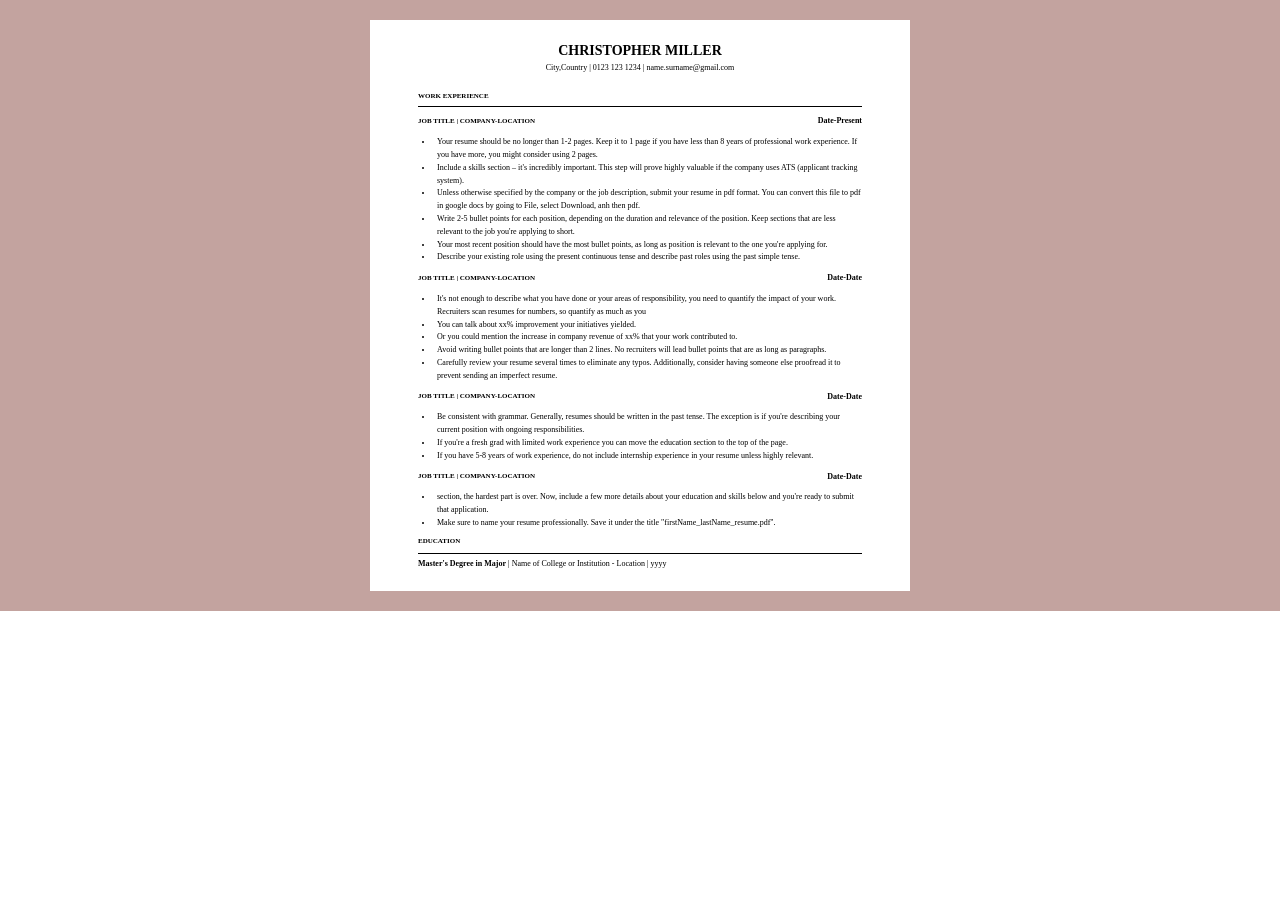
<file: cv.html>
<!doctype html>
<html lang="en">
  <head>
    <meta charset="UTF-8" />
    <meta name="viewport" content="width=device-width, initial-scale=1.0" />
    <title>CV</title>
    <link rel="stylesheet" href="./css/reset.css" />
    <link rel="stylesheet" href="./css/style.css" />
  </head>
  <body>
    <div class="container-cv">
      <div class="container-cv-content">
        <div class="header-cv">
          <h1>CHRISTOPHER MILLER</h1>
          <p>City,Country | 0123 123 1234 | name.surname@gmail.com</p>
        </div>

        <!-- EXPERIENCE -->
        <div class="cv-content">
          <h2 class="title">WORK EXPERIENCE</h2>
          <div class="job-title">
            <h3>JOB TITLE | COMPANY-LOCATION</h3>
            <p class="job-date">Date-Present</p>
          </div>
          <ul class="job-title-content">
            <li>
              Your resume should be no longer than 1-2 pages. Keep it to 1 page
              if you have less than 8 years of professional work experience. If
              you have more, you might consider using 2 pages.
            </li>
            <li>
              Include a skills section – it's incredibly important. This step
              will prove highly valuable if the company uses ATS (applicant
              tracking system).
            </li>
            <li>
              Unless otherwise specified by the company or the job description,
              submit your resume in pdf format. You can convert this file to pdf
              in google docs by going to File, select Download, anh then pdf.
            </li>

            <li>
              Write 2-5 bullet points for each position, depending on the
              duration and relevance of the position. Keep sections that are
              less relevant to the job you're applying to short.
            </li>
            <li>
              Your most recent position should have the most bullet points, as
              long as position is relevant to the one you're applying for.
            </li>

            <li>
              Describe your existing role using the present continuous tense and
              describe past roles using the past simple tense.
            </li>
          </ul>
        </div>
        <div class="cv-content">
          <div class="job-title">
            <h3>JOB TITLE | COMPANY-LOCATION</h3>
            <p class="job-date">Date-Date</p>
          </div>
          <ul class="job-title-content">
            <li>
              It's not enough to describe what you have done or your areas of
              responsibility, you need to quantify the impact of your work.
              Recruiters scan resumes for numbers, so quantify as much as you
            </li>
            <li>
              You can talk about xx% improvement your initiatives yielded.
            </li>
            <li>
              Or you could mention the increase in company revenue of xx% that
              your work contributed to.
            </li>

            <li>
              Avoid writing bullet points that are longer than 2 lines. No
              recruiters will lead bullet points that are as long as paragraphs.
            </li>
            <li>
              Carefully review your resume several times to eliminate any typos.
              Additionally, consider having someone else proofread it to prevent
              sending an imperfect resume.
            </li>
          </ul>
        </div>
        <div class="cv-content">
          <div class="job-title">
            <h3>JOB TITLE | COMPANY-LOCATION</h3>
            <p class="job-date">Date-Date</p>
          </div>
          <ul class="job-title-content">
            <li>
              Be consistent with grammar. Generally, resumes should be written
              in the past tense. The exception is if you're describing your
              current position with ongoing responsibilities.
            </li>

            <li>
              If you're a fresh grad with limited work experience you can move
              the education section to the top of the page.
            </li>

            <li>
              If you have 5-8 years of work experience, do not include
              internship experience in your resume unless highly relevant.
            </li>
          </ul>
        </div>
        <div class="cv-content">
          <div class="job-title">
            <h3>JOB TITLE | COMPANY-LOCATION</h3>
            <p class="job-date">Date-Date</p>
          </div>

          <ul class="job-title-content">
            <li>
              section, the hardest part is over. Now, include a few more details
              about your education and skills below and you're ready to submit
              that application.
            </li>
            <li>
              Make sure to name your resume professionally. Save it under the
              title "firstName_lastName_resume.pdf".
            </li>
          </ul>
        </div>
        <div class="cv-content">
          <div class="education-degree">
            <h2 class="education-title">EDUCATION</h2>
            <p>
              <strong>Master's Degree in Major</strong> | Name of College or
              Institution - Location | yyyy
            </p>
          </div>
        </div>
      </div>
    </div>
  </body>
</html>
</file>
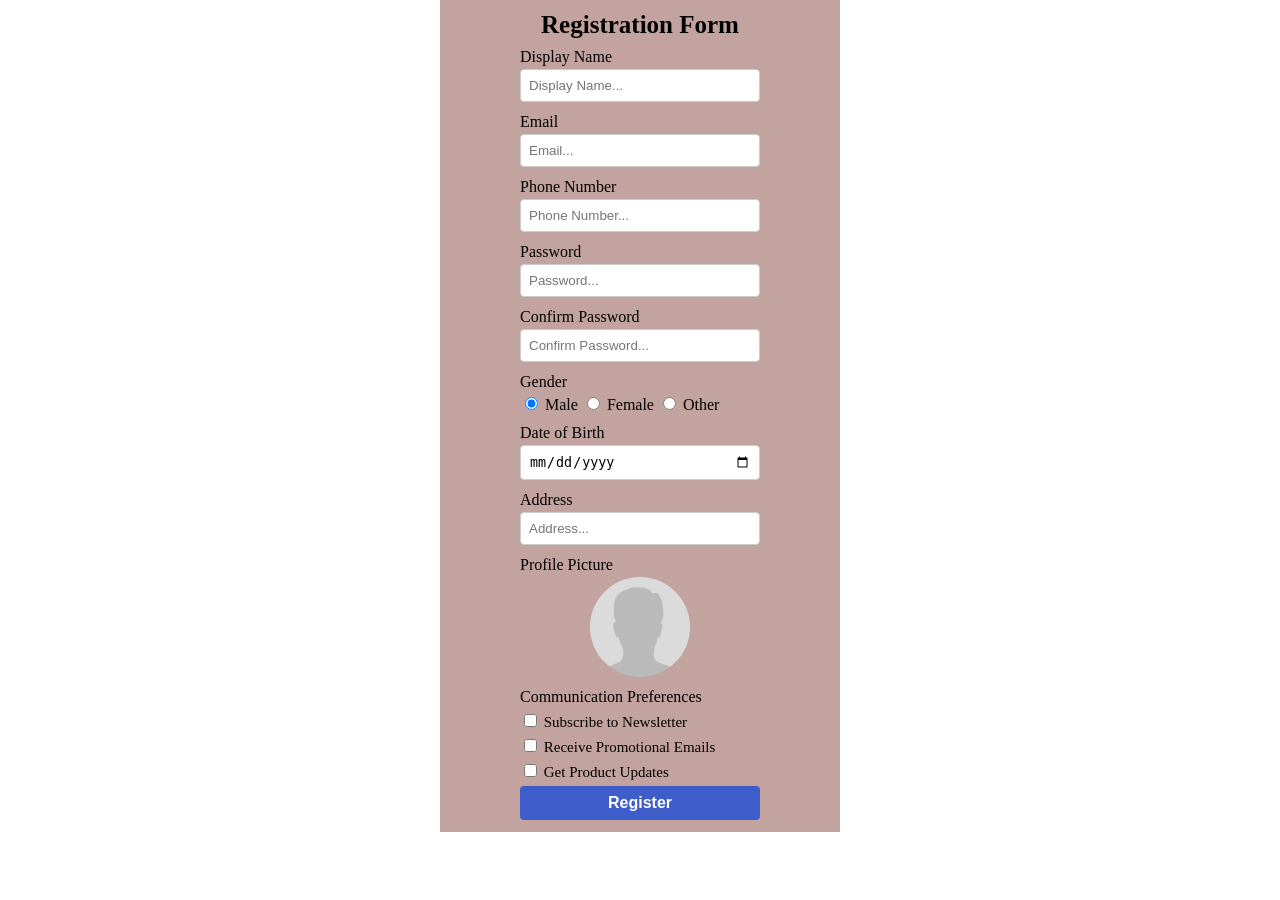
<file: form.html>
<!doctype html>
<html lang="en">
  <head>
    <meta charset="UTF-8" />
    <meta name="viewport" content="width=device-width, initial-scale=1.0" />
    <title>Form</title>
    <link rel="stylesheet" href="css/style.css" />
    <link rel="stylesheet" href="css/reset.css" />
  </head>
  <body>
    <form action="" class="form" autocomplete="off">
      <h1 class="form-heading">Registration Form</h1>
      <div class="form-group">
        <label for="display-name" class="form-label"> Display Name </label>
        <input
          class="form-input"
          id="display-name"
          placeholder="Display Name..."
          spellcheck="false"
        />
      </div>
      <div class="form-group">
        <label for="email" class="form-label"> Email </label>
        <input
          type="email"
          class="form-input"
          id="email"
          placeholder="Email..."
          autocomplete="new-email"
          spellcheck="false"
        />
      </div>
      <div class="form-group">
        <label for="phone" class="form-label"> Phone Number </label>
        <input
          type="text"
          class="form-input"
          id="phone"
          placeholder="Phone Number..."
          spellcheck="false"
        />
      </div>
      <div class="form-group">
        <label for="password" class="form-label"> Password </label>
        <input
          type="password"
          class="form-input"
          id="password"
          placeholder="Password..."
          spellcheck="false"
        />
      </div>
      <div class="form-group">
        <label for="confirm-password" class="form-label">
          Confirm Password
        </label>
        <input
          type="password"
          class="form-input"
          id="confirm-password"
          placeholder="Confirm Password..."
          spellcheck="false"
        />
      </div>
      <div class="form-group">
        <label class="form-label">Gender</label>
        <label>
          <input type="radio" name="gender" value="male" checked />
          Male
        </label>
        <label>
          <input type="radio" name="gender" value="female" />
          Female
        </label>
        <label>
          <input type="radio" name="gender" value="other" />
          Other
        </label>
      </div>
      <div class="form-group">
        <label for="date-of-birth" class="form-label">Date of Birth</label>
        <input class="form-input" type="date" name="" id="date-of-birth" />
      </div>
      <div class="form-group">
        <label for="address" class="form-label"> Address </label>
        <input
          class="form-input"
          type="text"
          id="address"
          placeholder="Address..."
        />
      </div>
      <div class="form-group">
        <label for="profile-picture" class="form-label">
          Profile Picture
        </label>
        <label for="profile-picture" class="form-avatar">
          <img
            src="./img/avt-placeholder.avif"
            alt=""
            class="avatar-img"
            width="100px"
          />
        </label>
        <input type="file" id="profile-picture" accept="image/*" hidden />
      </div>
      <div class="form-group">
        <label class="form-label">Communication Preferences</label>
        <label class="checkbox">
          <input type="checkbox" name="communication" value="newsletter" />
          Subscribe to Newsletter
        </label>
        <label class="checkbox">
          <input type="checkbox" name="communication" value="emails" />
          Receive Promotional Emails
        </label>
        <label class="checkbox">
          <input type="checkbox" name="communication" value="updates" />
          Get Product Updates
        </label>
      </div>
      <button type="submit" class="form-btn">Register</button>
    </form>
  </body>
</html>
</file>
<file: css/style.css>
* {
  box-sizing: border-box;
}
html {
  font-size: 16px;
}
body {
  font-family: "Times New Roman", Times, serif;
}

/* ----------CV---------- */
.container-cv {
  background-color: #c3a39f;
  padding-bottom: 20px;
  padding-top: 20px;
  text-align: center;
  font-weight: 600;
  line-height: 1.6;
}
.container-cv-content {
  background-color: white;
  width: 540px;
  margin: 0 auto;
  padding: 20px 48px;
}
.container-cv-content h2,
.container-cv-content p,
.container-cv-content ul,
.container-cv-content li,
.container-cv-content h3 {
  text-align: left;
}
/* h1 */
.container-cv-content h1 {
  font-size: 14px;
  font-weight: 700;
}
/* p */
.container-cv-content p {
  font-size: 8px;
  text-align: center;
  font-weight: 500;
}
.cv-content p {
  text-align: right;
}
/* ul */
.container-cv-content ul {
  list-style: disc;
}
/* li */
.container-cv-content ul li {
  font-size: 8px;
  font-weight: 500;
}
/* h2,h3 */
.container-cv-content h2,
.container-cv-content h3 {
  font-size: 7px;
  font-weight: 700;
}
/* CONTENT */
.header-cv {
  padding-left: 100px;
  padding-right: 100px;
}

.header-cv h1 {
  padding-left: 36px;
  padding-right: 36px;
}
.title {
  border-bottom: 1px solid black;
  padding-bottom: 4px;
  padding-top: 16px;
}
.job-title {
  display: flex;
  padding-top: 8px;
  padding-bottom: 8px;
  justify-content: space-between;
  align-items: center;
}
strong {
  font-weight: 700;
}
.education-degree p {
  text-align: left;
}
.education-title {
  border-bottom: 1px solid black;
  padding-bottom: 6px;
  padding-top: 6px;
}
.education-degree p {
  padding-top: 4px;
  font-weight: 500;
}
.job-date {
  font-weight: 700 !important;
}
.job-title-content {
  padding-left: 15px;
}
.job-title-content li {
  padding-left: 4px;
}

/* --------------MENU-------------- */
.container-menu {
  background-color: #3e5cca;
  padding: 0 56px;
  font-size: 0;
}

.container-menu li {
  display: inline-block;
}

.container-menu li a {
  display: inline-block;
  padding: 14px;
  background-color: #3e5cca;
  color: #e7edf3;
  font-size: 16px;
  font-weight: 700;
  text-decoration: none;
}

.container-menu .active a {
  background-color: #eeeeee;
  color: #111111;
}

/* ----------FORM---------- */

.form {
  width: 400px;
  background-color: #c3a39f;
  margin: 0 auto;
  padding: 12px 80px;
}

.form h1 {
  font-size: 25px;
  font-weight: 700;
  text-align: center;
}
.form-label {
  display: block;
  margin: 12px 0 4px;
  font-weight: 400;
}
.avatar-img {
  width: 100px;
  height: 100px;
  border-radius: 50%;
  background-color: #eee;
  display: block;
  margin: 0 auto;
  cursor: pointer;
}
.checkbox {
  display: block;
  margin: 6px 0;
  font-size: 15px;
}
.form-btn {
  display: block;
  width: 100%;
  padding: 8px;
  background-color: #3e5cca;
  color: white;
  font-size: 16px;
  font-weight: 600;
  border: none;
  border-radius: 4px;
  cursor: pointer;
}
.form-input {
  width: 100%;
  padding: 8px;
  border: 1px solid #ccc;
  border-radius: 4px;
}
</file>
